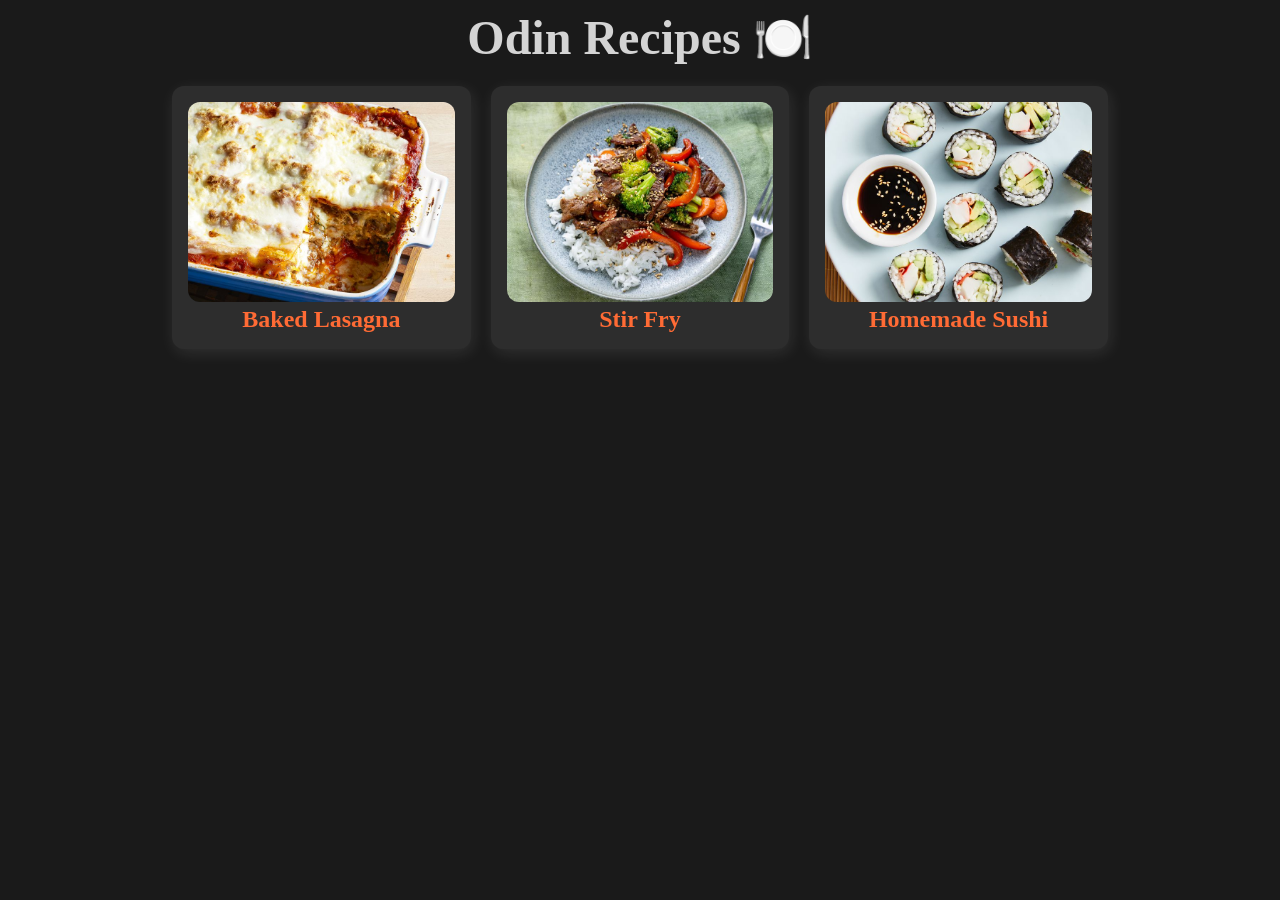
<file: index.html>
<!DOCTYPE html>
<html lang="en">
    <head>
        <meta charset="UTF-8">
        <title>Odin Recipes</title>
        <link rel="stylesheet" href="./styles/styles.css">
    </head>
    <body>
        <h1 class="main_title">Odin Recipes 🍽️</h1>
      <div class="card-container">
        <ol>
            
            <li class="card">
                <a class="link" href="./recipes/lasagna.html">
                 <img src="./images/lasagna_photo.jpg" alt="Baked Lasagna"><h2>Baked Lasagna</h2>
                </a>
            </li>
            <li class="card">
                <a class="link" href="./recipes/stir_fry.html">
                    <img src="./images/stirfry.jpg" alt="Stir Fry"> <h2>Stir Fry</h2>
                </a>
            </li>
            <li class="card">
                <a class="link" href="./recipes/sushi.html">
                     <img src="./images/sushi.jpg" alt="Homemade Sushi"><h2>Homemade Sushi</h2>
                </a>
            </li>
       </ol> 
    </div>
    </body>
</html>
</file>
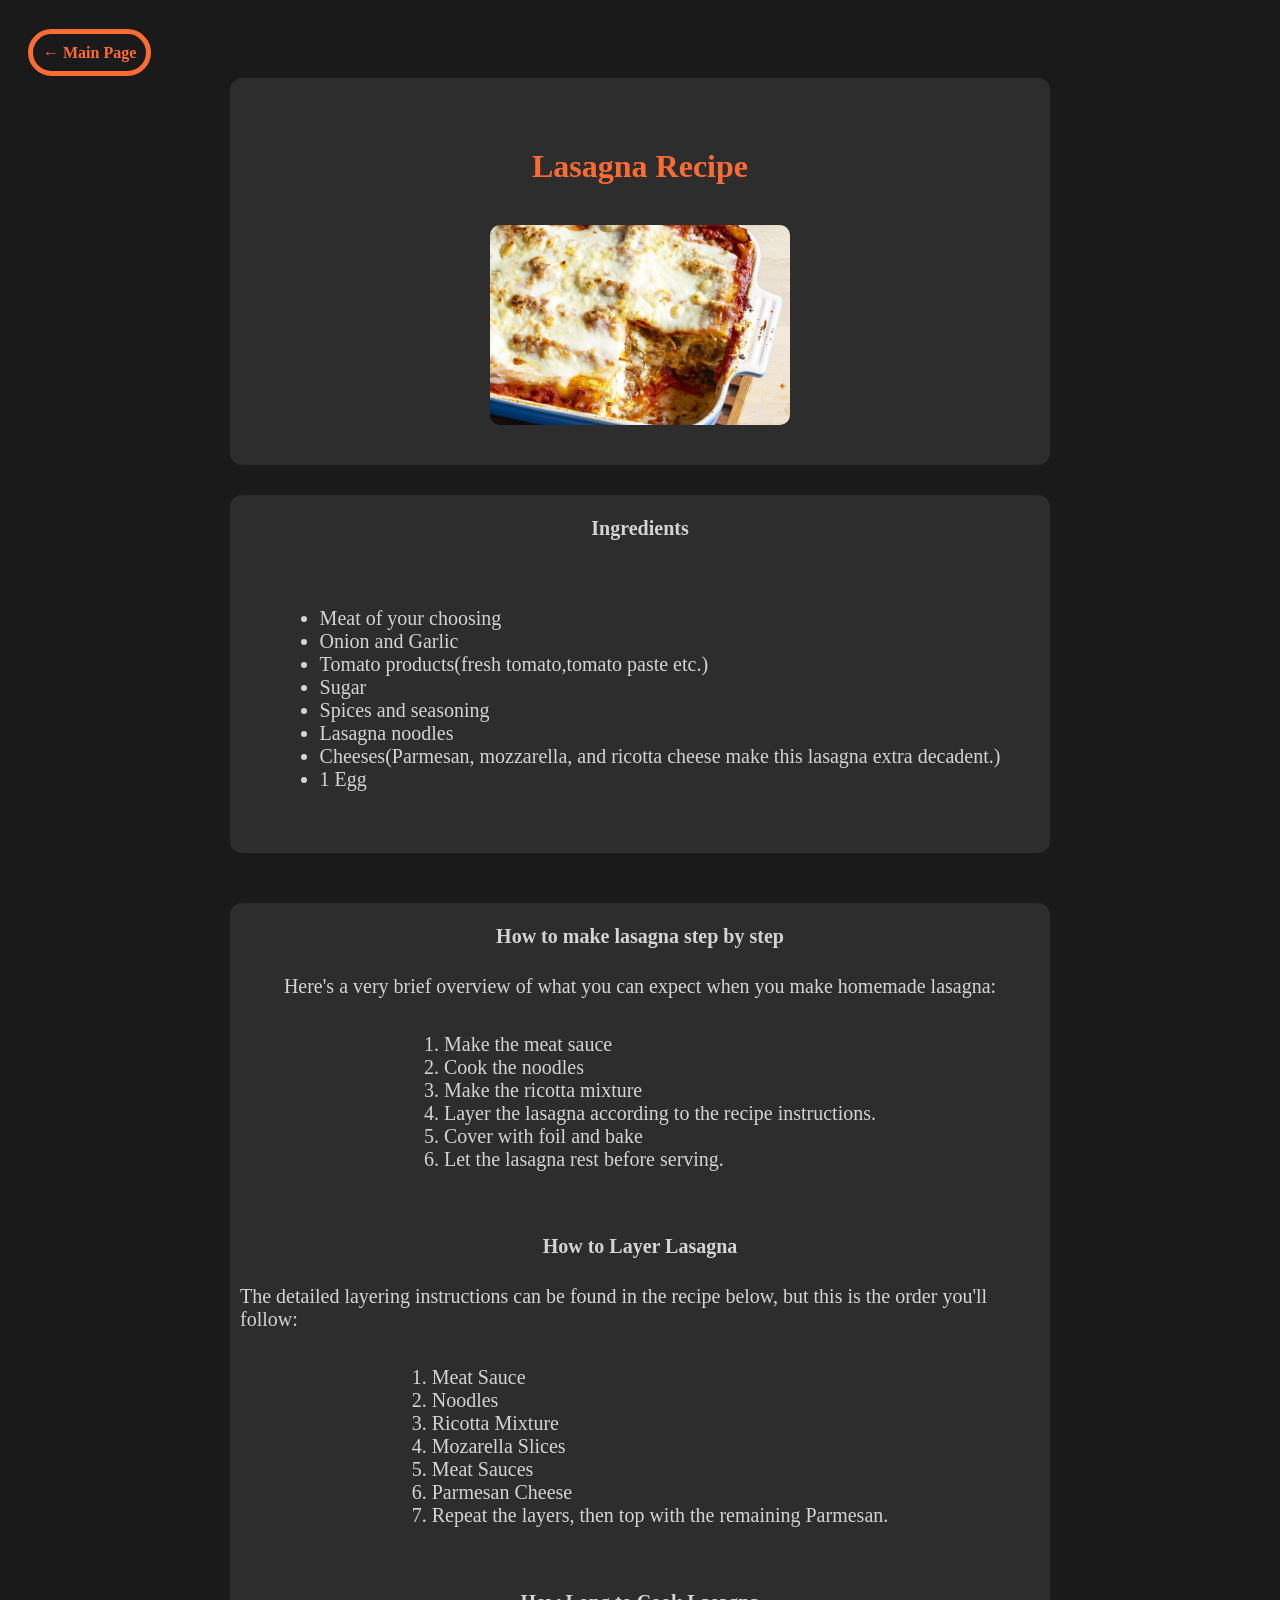
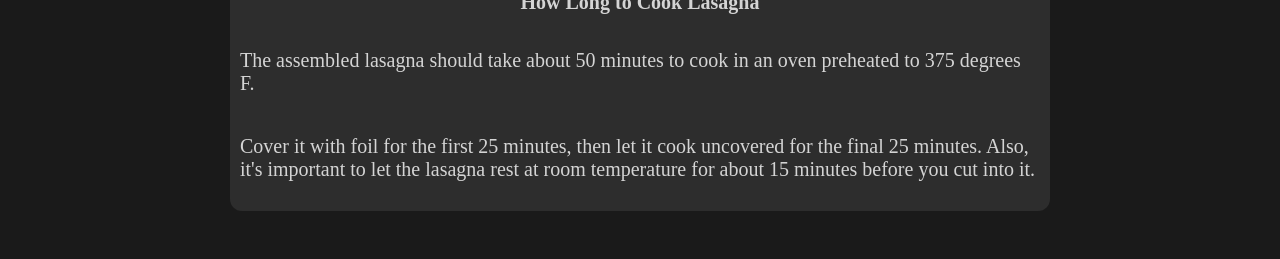
<file: recipes/lasagna.html>
<!DOCTYPE html>
<html lang="en">
    <head>
        <meta charset="UTF-8">
        <title>Odin Recipes</title>
        <link rel="stylesheet" href="../styles/styles2.css">
    </head>
    <body>
        <div class="go-back">
        
          <p> <a class="link" href="../index.html"> <strong>← Main Page</strong> </a> </p>
        
         </div>
        <div class="hero-section">
        
          <div class="recipe-title">
           <h1 id="title">Lasagna Recipe</h1>
        
           <img id="image" src="../images/lasagna_photo.jpg" alt="a finished ready to eat lasagna" width="300">
          </div>
        
        </div>
        
        <div class="Ingredients-container">
           <div class="ing-cont">
            <h2 class="titles">Ingredients</h2>
        
        <p>
            <ul class="lists">
                <li>Meat of your choosing</li>
                <li>Onion and Garlic</li>
                <li>Tomato products(fresh tomato,tomato paste etc.)</li>
                <li>Sugar</li>
                <li>Spices and seasoning</li>
                <li>Lasagna noodles</li>
                <li>Cheeses(Parmesan, mozzarella, and ricotta cheese make this lasagna extra decadent.)</li>
                <li>1 Egg</li>
            </ul>
        </p>
        </div> 
        
        </div>
        
        <div class="cook-steps-container">
         <div class="cooking">
            <h2 class="titles">How to make lasagna step by step</h2>
        
        <p class="titles">Here's a very brief overview of what you can expect when you make homemade lasagna: 
            <ol class="list">
                <li>Make the meat sauce</li>
                <li>Cook the noodles</li>
                <li>Make the ricotta mixture</li>
                <li>Layer the lasagna according to the recipe instructions.</li>
                <li>Cover with foil and bake</li>
                <li>Let the lasagna rest before serving.</li>
            </ol>
        </p>
        
        <h2 class="titles">How to Layer Lasagna</h2>
        
        <p class="titles">The detailed layering instructions can be found in the recipe below, but this is the order you'll follow: 
            
            <ol class="list">
                <li>Meat Sauce</li>
                <li>Noodles</li>
                <li>Ricotta Mixture</li>
                <li>Mozarella Slices</li>
                <li>Meat Sauces</li>
                <li>Parmesan Cheese</li>
                <li>Repeat the layers, then top with the remaining Parmesan.</li>
            </ol>
        </p>
        
        <h2 class="titles">How Long to Cook Lasagna </h2>

        <p class="list"> The assembled lasagna should take about 50 minutes to cook in an oven preheated to 375 degrees F.</p>
        <p class="list"> Cover it with foil for the first 25 minutes, then let it cook uncovered for the final 25 minutes.
             Also, it's important to let the lasagna rest at room temperature for about 15 minutes before you cut into it.</p>
            </div>
        
        </div>
    
    </body>

</html>
</file>
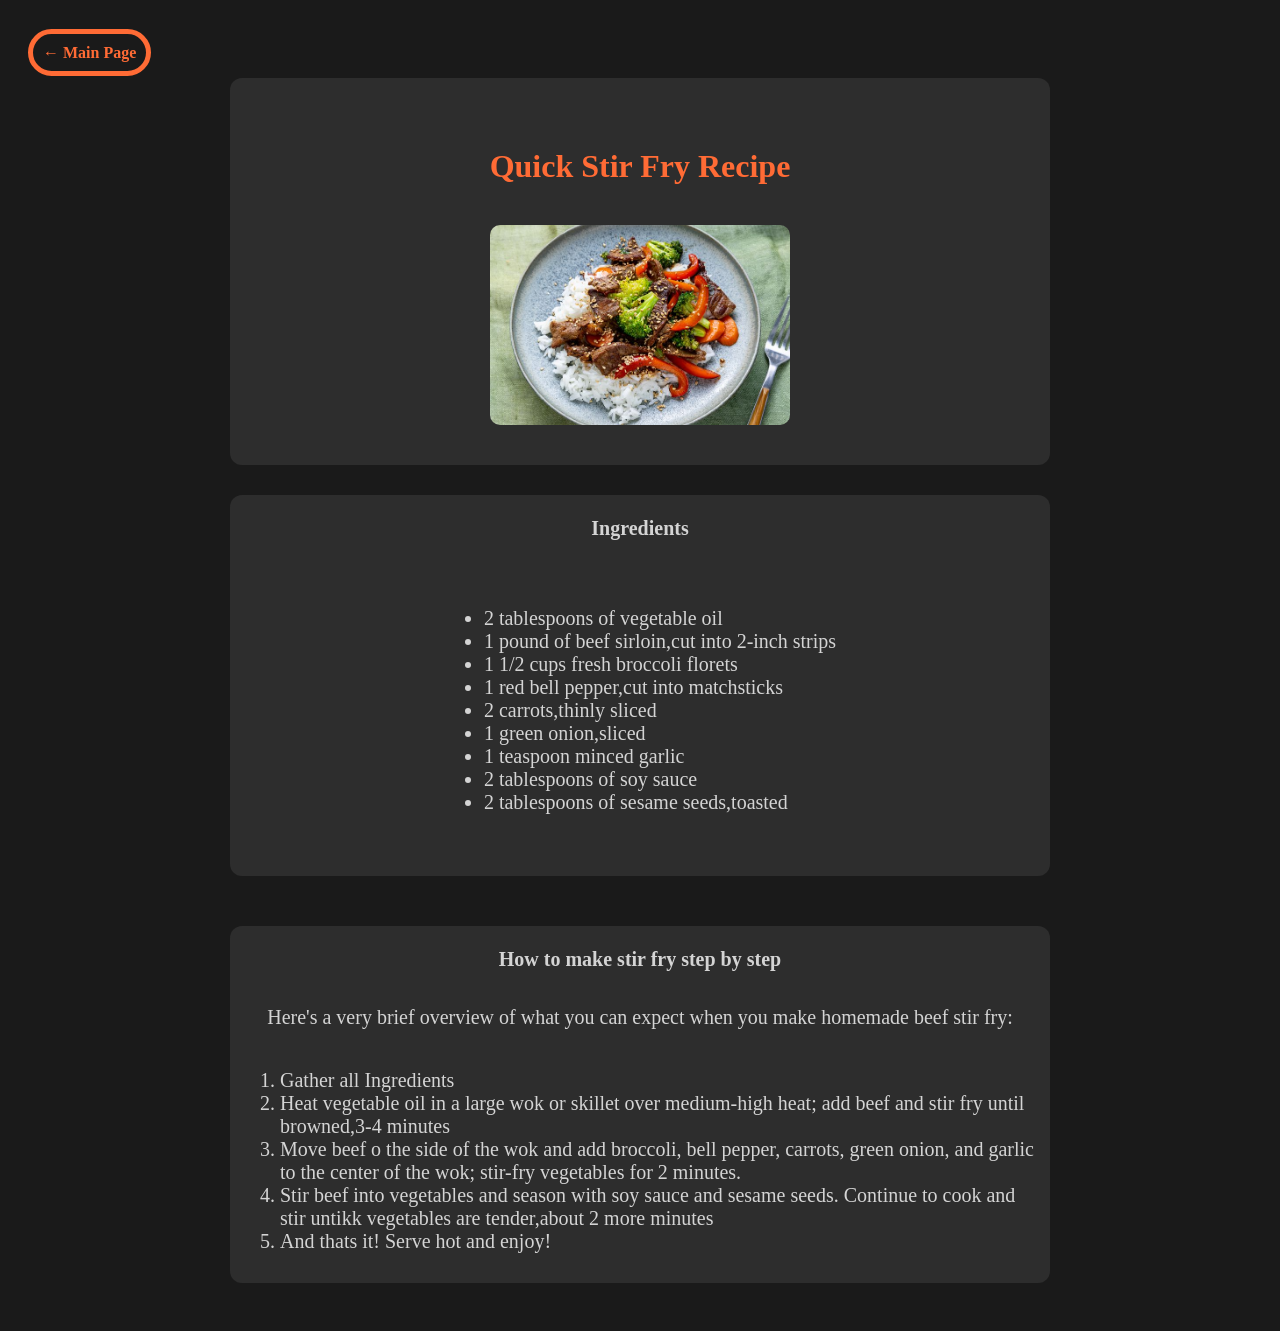
<file: recipes/stir_fry.html>
<!DOCTYPE html>
<html lang="en">
    <head>
        <meta charset="UTF-8">
        <title>Odin Recipes</title>
        <link rel="stylesheet" href="../styles/styles2.css">
    </head>
    <body> 
        
        <div class="go-back">
        
            <p> <a class="link" href="../index.html"> <strong> ← Main Page </strong> </a> </p>
        
        </div>
        
        <div class="hero-section">
        
            <div class="recipe-title">
            
                <h1 id="title">Quick Stir Fry Recipe</h1>

        
                <img id="image" src="../images/stirfry.jpg" alt="Beef stir fry rice" width="300">

            </div>
        
        </div>
        <div class="Ingredients-container">
            <div class="ing-cont">
            <h2 class="titles">Ingredients</h2>

            <p>
                <ul class="lists">
                    <li>2 tablespoons of vegetable oil</li>
                    <li>1 pound of beef sirloin,cut into 2-inch strips</li>
                    <li>1 1/2 cups fresh broccoli florets</li>
                    <li>1 red bell pepper,cut into matchsticks</li>
                    <li>2 carrots,thinly sliced</li>
                    <li>1 green onion,sliced</li>
                    <li>1 teaspoon minced garlic</li>
                    <li>2 tablespoons of soy sauce</li>
                    <li>2 tablespoons of sesame seeds,toasted</li>
                </ul>
            </p>
            </div>
        </div>
        <div class="cook-steps-container">
            <div class="cooking">
        <h2 class="titles">How to make stir fry step by step</h2>
        
        <p class="list">Here's a very brief overview of what you can expect when you make homemade beef stir fry:</p>

        <ol class="list">
            <li>Gather all Ingredients</li>
            <li>Heat vegetable oil in a large wok or skillet over medium-high heat; 
                add beef and stir fry until browned,3-4 minutes</li>
            <li>Move beef o the side of the wok and add broccoli, bell pepper, carrots, green onion, 
                and garlic to the center of the wok; stir-fry vegetables for 2 minutes.</li>
            <li>Stir beef into vegetables and season with soy sauce and sesame seeds.
                Continue to cook and stir untikk vegetables are tender,about 2 more minutes </li>
            <li>And thats it! Serve hot and enjoy! </li>
        </ol>
            </div>
        </div>
    </body>
</html>
</file>
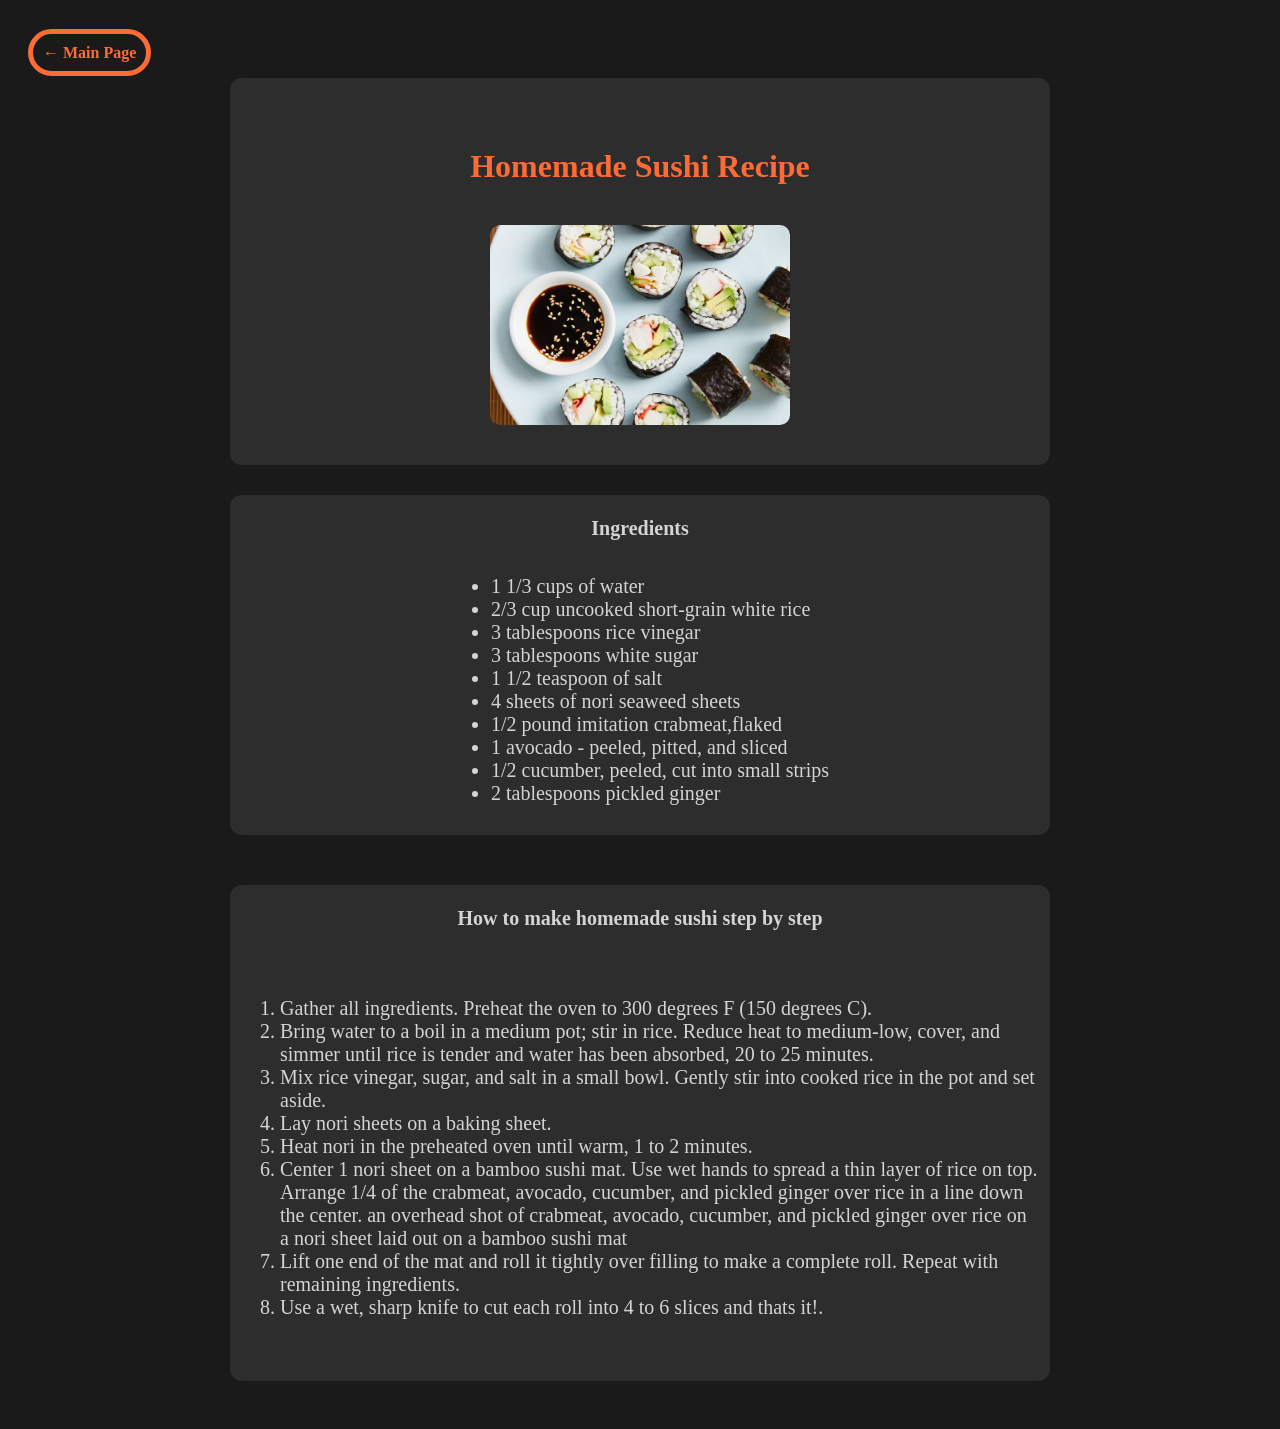
<file: recipes/sushi.html>
<!DOCTYPE html>
<html lang="en">
    <head>
        <meta charset="UTF-8">
        <title>Odin Recipes</title>
        <link rel="stylesheet" href="../styles/styles2.css">
    </head>
    <body>
        <div class="go-back">
             <p> <a class="link" href="../index.html"> <strong>← Main Page</strong> </a> </p>
        </div>
        <div class="hero-section">
            <div class="recipe-title">
                <h1 id="title">Homemade Sushi Recipe</h1>
                <img id="image" src="../images/sushi.jpg" width="300" alt="homemade sushi roll">
            </div>
        </div>
        <div class="Ingredients-container">
            <div class="ing-cont">
        <h2 class="titles">Ingredients</h2>

                <ul class="lists">
                    <li>1 1/3 cups of water</li>
                    <li>2/3 cup uncooked short-grain white rice</li>
                    <li>3 tablespoons rice vinegar</li>
                    <li>3 tablespoons white sugar</li>
                    <li>1 1/2 teaspoon of salt</li>
                    <li>4 sheets of nori seaweed sheets</li>
                    <li>1/2 pound imitation crabmeat,flaked</li>
                    <li>1 avocado - peeled, pitted, and sliced</li>
                    <li>1/2 cucumber, peeled, cut into small strips</li>
                    <li>2 tablespoons pickled ginger</li>
                </ul>
            </div>
        </div>

        <div class="cook-steps-container">
            <div class="cooking">
        <h2 class="titles" >How to make homemade sushi step by step</h2>

        <p>
            <ol class="list">
                <li>Gather all ingredients. Preheat the oven to 300 degrees F (150 degrees C). </li>
                <li>Bring water to a boil in a medium pot; stir in rice. 
                    Reduce heat to medium-low, cover, and simmer until rice is tender and water has been absorbed, 
                    20 to 25 minutes. </li>
                <li>Mix rice vinegar, sugar, and salt in a small bowl. 
                    Gently stir into cooked rice in the pot and set aside. </li>
                <li>Lay nori sheets on a baking sheet. </li>
                <li>Heat nori in the preheated oven until warm, 1 to 2 minutes. </li>
                <li> Center 1 nori sheet on a bamboo sushi mat. 
                    Use wet hands to spread a thin layer of rice on top.
                     Arrange 1/4 of the crabmeat, avocado, cucumber, and pickled ginger over rice in a 
                     line down the center.
                    an overhead shot of crabmeat, avocado, cucumber, and
                     pickled ginger over rice on a nori sheet laid out on a bamboo sushi mat </li>
                <li>Lift one end of the mat and roll it tightly over filling to make a complete roll. 
                    Repeat with remaining ingredients. </li>
                <li>Use a wet, sharp knife to cut each roll into 4 to 6 slices and thats it!. </li>
            </ol>

        </p>
            </div>
        </div>
    </body>
</html>
</file>
<file: styles/styles.css>
* {
    margin: 0;
    padding: 0;
    box-sizing: border-box;
}



body{
    background-color: #1a1a1a;
   
    display: flex;
    flex-flow: column wrap;
    align-items: center;
}

.main_title{
    color: #d4d4d4;
    font-size: 48px;
    font-family: georgia,garamond,'Times New Roman';

    display: flex;
    justify-content: center;
    padding: 10px;
}

.card-container{
    
    display: flex; 
   
    
}
img{
    height: 200px;
    width: 100%;
    object-fit: cover;
    border-radius: 12px;
}
.card{
    
    padding: 16px;
    margin: 10px;
    background-color: #2d2d2d;
    border-radius: 12px;
    text-align: center;
    box-shadow: 2px 4px 16px rgba(255,255,255,0.1);
}
ol{
    padding: 0px;
    display: flex;
    list-style: none;
}
a{
    color: #FF6B35 ;
    text-decoration: none;
}
</file>
<file: styles/styles2.css>
body{
    background-color: #1a1a1a;
    padding: 20px;
    display: flex;
    flex-flow: column wrap;
}
#title{
    color: #FF6B35;
    font-size: 32px;
    margin-top: 40px;
    margin-bottom: 10px;
    font-family: Georgia,Garamond;
    padding: 20px;
}

.titles,.list{
    text-decoration: none;
    font-size: 20px;
    color: #d4d4d4;
    font-family: Georgia,Garamond;
}
.titles{
    margin-top: 12px;
    margin-bottom: 15px;
    
}
.lists{
    font-size: 20px;
    color: #d4d4d4 ;
    font-family: Georgia,Garamond;
}
#image{
    width: 300px;
    height: 200px;
    margin-top: 10px;
    margin-bottom: 30px;
    border-radius: 10px;
    object-fit: cover
}
.hero-section{
    display: flex;
    flex-flow: column wrap;
    align-items: center;
}
.Ingredients-container{
    display: flex;
    flex-flow: column wrap;
    align-items: center;
    padding: 10px;
}
.link{
    padding: 10px;
    text-decoration: none;
    font-size: 1;
    color:  #FF6B35;
    font-family: Georgia,Garamond;
    border-radius: 50px;
    border: solid #FF6B35 5px;
}

.recipe-title{
    display: flex;
    flex-flow: column wrap;
    background: #2d2d2d;
    border-radius: 12px;
    width: 800px;
    align-items: center;
    padding: 10px;
}
.cook-steps-container{
    display: flex;
    flex-flow: column wrap;
    align-items: center;
}
.ing-cont,.cooking{
    background: #2d2d2d;
    border-radius: 12px;
    width: 800px;
    align-items: center;
    display: flex;
    align-items: center;
    flex-flow: column wrap;
    margin: 20px;
    padding: 10px;
}
</file>
